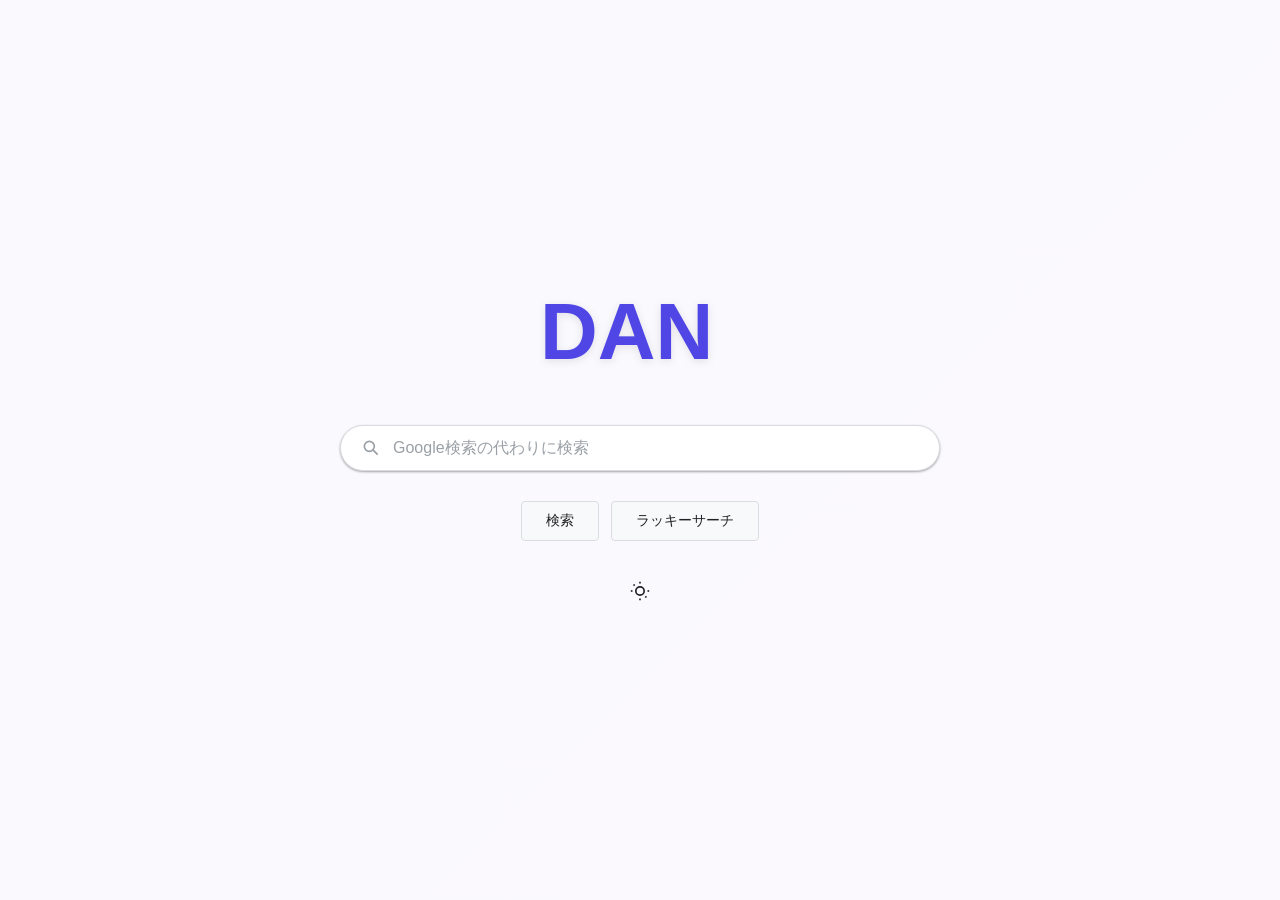
<file: index.html>
<!DOCTYPE html>
<html lang="ja">
<head>
    <meta charset="UTF-8">
    <meta name="viewport" content="width=device-width, initial-scale=1.0">
    <title>DAN Search</title>
    <link rel="stylesheet" href="style.css">
</head>
<body>
    <!-- ホームページ -->
    <div class="home-page" id="homePage">
        <div class="home-wrapper">
            <!-- ロゴ -->
            <div class="logo-section">
                <svg class="logo" viewBox="0 0 120 50" xmlns="http://www.w3.org/2000/svg">
                    <text x="0" y="40" font-size="48" font-weight="700" fill="#4F46E5" font-family="Arial, sans-serif">DAN</text>
                </svg>
            </div>

            <!-- 検索ボックス -->
            <div class="search-section">
                <div class="search-box-home">
                    <svg class="search-icon" viewBox="0 0 24 24" xmlns="http://www.w3.org/2000/svg">
                        <circle cx="10" cy="10" r="6" fill="none" stroke="currentColor" stroke-width="2"/>
                        <line x1="14" y1="14" x2="20" y2="20" stroke="currentColor" stroke-width="2"/>
                    </svg>
                    <input 
                        type="text" 
                        id="homeSearchInput" 
                        class="search-input-home" 
                        placeholder="Google検索の代わりに検索"
                        spellcheck="false"
                    >
                    <svg class="clear-icon" id="clearIconHome" viewBox="0 0 24 24" xmlns="http://www.w3.org/2000/svg" style="display: none;">
                        <circle cx="12" cy="12" r="10" fill="none" stroke="currentColor" stroke-width="2"/>
                        <line x1="8" y1="12" x2="16" y2="12" stroke="currentColor" stroke-width="2"/>
                        <line x1="12" y1="8" x2="12" y2="16" stroke="currentColor" stroke-width="2"/>
                    </svg>
                </div>
            </div>

            <!-- ボタン -->
            <div class="button-section">
                <button class="btn-search" id="homeSearchBtn">検索</button>
                <button class="btn-lucky" id="homeLuckyBtn">ラッキーサーチ</button>
            </div>

            <!-- 言語切り替え -->
            <div class="footer-home">
                <a href="#" onclick="toggleTheme(); return false;">
                    <svg class="theme-icon" viewBox="0 0 24 24" xmlns="http://www.w3.org/2000/svg">
                        <circle cx="12" cy="12" r="5" fill="none" stroke="currentColor" stroke-width="2"/>
                        <line x1="12" y1="1" x2="12" y2="3" stroke="currentColor" stroke-width="2"/>
                        <line x1="12" y1="21" x2="12" y2="23" stroke="currentColor" stroke-width="2"/>
                        <line x1="4.22" y1="4.22" x2="5.64" y2="5.64" stroke="currentColor" stroke-width="2"/>
                        <line x1="18.36" y1="18.36" x2="19.78" y2="19.78" stroke="currentColor" stroke-width="2"/>
                        <line x1="1" y1="12" x2="3" y2="12" stroke="currentColor" stroke-width="2"/>
                        <line x1="21" y1="12" x2="23" y2="12" stroke="currentColor" stroke-width="2"/>
                    </svg>
                </a>
            </div>
        </div>
    </div>

    <!-- 結果ページ -->
    <div class="results-page" id="resultsPage" style="display: none;">
        <!-- ヘッダー -->
        <header class="header">
            <div class="header-left">
                <svg class="logo-mini" viewBox="0 0 80 35" xmlns="http://www.w3.org/2000/svg">
                    <text x="0" y="28" font-size="32" font-weight="700" fill="#4F46E5" font-family="Arial, sans-serif">DAN</text>
                </svg>
            </div>
            
            <div class="header-center">
                <div class="search-box-header">
                    <svg class="search-icon" viewBox="0 0 24 24" xmlns="http://www.w3.org/2000/svg">
                        <circle cx="10" cy="10" r="6" fill="none" stroke="currentColor" stroke-width="2"/>
                        <line x1="14" y1="14" x2="20" y2="20" stroke="currentColor" stroke-width="2"/>
                    </svg>
                    <input 
                        type="text" 
                        id="headerSearchInput" 
                        class="search-input-header" 
                        placeholder="検索"
                        spellcheck="false"
                    >
                </div>
            </div>

            <div class="header-right">
                <button class="btn-search-header" id="headerSearchBtn">
                    <svg viewBox="0 0 24 24" xmlns="http://www.w3.org/2000/svg">
                        <circle cx="10" cy="10" r="6" fill="none" stroke="currentColor" stroke-width="2"/>
                        <line x1="14" y1="14" x2="20" y2="20" stroke="currentColor" stroke-width="2"/>
                    </svg>
                </button>
                <button class="btn-back" id="backBtn" title="戻る">
                    <svg viewBox="0 0 24 24" xmlns="http://www.w3.org/2000/svg">
                        <polyline points="15 18 9 12 15 6" fill="none" stroke="currentColor" stroke-width="2"/>
                    </svg>
                </button>
                <a href="#" class="theme-toggle" onclick="toggleTheme(); return false;">
                    <svg class="theme-icon" viewBox="0 0 24 24" xmlns="http://www.w3.org/2000/svg">
                        <circle cx="12" cy="12" r="5" fill="none" stroke="currentColor" stroke-width="2"/>
                        <line x1="12" y1="1" x2="12" y2="3" stroke="currentColor" stroke-width="2"/>
                        <line x1="12" y1="21" x2="12" y2="23" stroke="currentColor" stroke-width="2"/>
                        <line x1="4.22" y1="4.22" x2="5.64" y2="5.64" stroke="currentColor" stroke-width="2"/>
                        <line x1="18.36" y1="18.36" x2="19.78" y2="19.78" stroke="currentColor" stroke-width="2"/>
                        <line x1="1" y1="12" x2="3" y2="12" stroke="currentColor" stroke-width="2"/>
                        <line x1="21" y1="12" x2="23" y2="12" stroke="currentColor" stroke-width="2"/>
                    </svg>
                </a>
            </div>
        </header>

        <!-- フィルタータブ -->
        <div class="filter-section">
            <button class="filter-tab active" data-filter="web">
                <svg viewBox="0 0 24 24" xmlns="http://www.w3.org/2000/svg">
                    <circle cx="10" cy="10" r="6" fill="none" stroke="currentColor" stroke-width="2"/>
                    <line x1="14" y1="14" x2="20" y2="20" stroke="currentColor" stroke-width="2"/>
                </svg>
                全て
            </button>
            <button class="filter-tab" data-filter="image">
                <svg viewBox="0 0 24 24" xmlns="http://www.w3.org/2000/svg">
                    <rect x="2" y="2" width="20" height="20" rx="2" fill="none" stroke="currentColor" stroke-width="2"/>
                    <circle cx="8" cy="8" r="1.5" fill="currentColor"/>
                    <polyline points="21 15 16 10 5 21" fill="none" stroke="currentColor" stroke-width="2"/>
                </svg>
                画像
            </button>
            <button class="filter-tab" data-filter="video">
                <svg viewBox="0 0 24 24" xmlns="http://www.w3.org/2000/svg">
                    <rect x="2" y="2" width="20" height="20" rx="2" fill="none" stroke="currentColor" stroke-width="2"/>
                    <polygon points="18 12 10 16 10 8" fill="currentColor"/>
                </svg>
                動画
            </button>
        </div>

        <!-- 検索情報 -->
        <div class="result-info">
            <span id="resultCount"></span>
        </div>

        <!-- メインコンテンツ -->
        <main class="results-main">
            <!-- ローディング -->
            <div class="loading" id="loading" style="display: none;">
                <svg class="spinner" viewBox="0 0 50 50" xmlns="http://www.w3.org/2000/svg">
                    <circle cx="25" cy="25" r="20" fill="none" stroke="currentColor" stroke-width="3" opacity="0.2"/>
                    <circle cx="25" cy="25" r="20" fill="none" stroke="#4F46E5" stroke-width="3" stroke-dasharray="50 190" class="spinner-circle"/>
                </svg>
            </div>

            <!-- 結果リスト -->
            <div id="resultsList"></div>

            <!-- エラー -->
            <div class="error-message" id="errorMessage" style="display: none;"></div>

            <!-- ページネーション -->
            <div class="pagination-section" id="paginationSection" style="display: none;">
                <div class="pagination">
                    <button class="pagination-btn" id="prevBtn" style="display: none;">
                        <svg viewBox="0 0 24 24" xmlns="http://www.w3.org/2000/svg">
                            <polyline points="15 18 9 12 15 6" fill="none" stroke="currentColor" stroke-width="2"/>
                        </svg>
                        前のページ
                    </button>
                    <button class="pagination-btn" id="nextBtn">
                        次のページ
                        <svg viewBox="0 0 24 24" xmlns="http://www.w3.org/2000/svg">
                            <polyline points="9 18 15 12 9 6" fill="none" stroke="currentColor" stroke-width="2"/>
                        </svg>
                    </button>
                </div>
            </div>
        </main>
    </div>

    <script src="script.js"></script>
</body>
</html>
</file>
<file: style.css>
/* ===== CSS Variables ===== */
:root {
    --primary: #4F46E5;
    --text-primary: #202124;
    --text-secondary: #5F6368;
    --text-tertiary: #9AA0A6;
    --bg-primary: #FFFFFF;
    --bg-secondary: #F8F9FA;
    --border: #DADCE0;
    --shadow: 0 1px 3px rgba(0, 0, 0, 0.12), 0 1px 2px rgba(0, 0, 0, 0.24);
}

[data-theme="dark"] {
    --text-primary: #E8EAED;
    --text-secondary: #BDC1C6;
    --text-tertiary: #9AA0A6;
    --bg-primary: #121212;
    --bg-secondary: #1F1F1F;
    --border: #3C4043;
}

* {
    margin: 0;
    padding: 0;
    box-sizing: border-box;
}

html {
    scroll-behavior: smooth;
}

body {
    font-family: -apple-system, BlinkMacSystemFont, Segoe UI, Roboto, Oxygen, Ubuntu, Cantarell, sans-serif;
    background-color: var(--bg-primary);
    color: var(--text-primary);
    line-height: 1.6;
    transition: background-color 0.2s, color 0.2s;
}

/* ===== ホームページ ===== */
.home-page {
    display: flex;
    align-items: center;
    justify-content: center;
    min-height: 100vh;
    padding: 20px;
    background: linear-gradient(135deg, rgba(79, 70, 229, 0.03) 0%, rgba(124, 58, 237, 0.03) 100%);
}

.home-wrapper {
    text-align: center;
    max-width: 600px;
    width: 100%;
}

.logo-section {
    margin-bottom: 50px;
}

.logo {
    width: 200px;
    height: auto;
    display: block;
    margin: 0 auto;
    filter: drop-shadow(0 2px 4px rgba(0, 0, 0, 0.1));
}

.search-section {
    margin-bottom: 30px;
}

.search-box-home {
    display: flex;
    align-items: center;
    gap: 12px;
    padding: 12px 20px;
    border: 1px solid var(--border);
    border-radius: 24px;
    background-color: var(--bg-primary);
    box-shadow: var(--shadow);
    transition: all 0.3s ease;
}

.search-box-home:hover {
    box-shadow: 0 1px 6px rgba(0, 0, 0, 0.2);
}

.search-box-home:focus-within {
    border-color: var(--primary);
    box-shadow: 0 1px 6px rgba(0, 0, 0, 0.2);
}

.search-icon {
    width: 20px;
    height: 20px;
    color: var(--text-tertiary);
    flex-shrink: 0;
    transition: color 0.2s;
}

.search-box-home:focus-within .search-icon {
    color: var(--primary);
}

.search-input-home {
    flex: 1;
    border: none;
    background: none;
    font-size: 16px;
    color: var(--text-primary);
    outline: none;
    font-family: inherit;
}

.search-input-home::placeholder {
    color: var(--text-tertiary);
}

.clear-icon {
    width: 20px;
    height: 20px;
    color: var(--text-tertiary);
    cursor: pointer;
    transition: color 0.2s;
    flex-shrink: 0;
}

.clear-icon:hover {
    color: var(--text-secondary);
}

.button-section {
    display: flex;
    gap: 12px;
    justify-content: center;
    flex-wrap: wrap;
    margin-bottom: 40px;
}

.btn-search,
.btn-lucky {
    padding: 10px 24px;
    background-color: #F8F9FA;
    border: 1px solid var(--border);
    border-radius: 4px;
    color: var(--text-primary);
    font-size: 14px;
    font-weight: 500;
    cursor: pointer;
    transition: all 0.2s;
}

.btn-search:hover,
.btn-lucky:hover {
    box-shadow: 0 1px 1px rgba(0, 0, 0, 0.1);
    border-color: #BFBFBF;
}

.btn-search:active,
.btn-lucky:active {
    border-color: var(--primary);
}

.footer-home {
    display: flex;
    justify-content: center;
    gap: 20px;
}

.footer-home a {
    text-decoration: none;
    color: var(--text-primary);
    font-size: 14px;
    transition: color 0.2s;
}

.footer-home a:hover {
    color: var(--primary);
}

.theme-icon {
    width: 20px;
    height: 20px;
    transition: transform 0.3s;
}

.footer-home a:hover .theme-icon {
    transform: rotate(180deg);
}

/* ===== 結果ページ ===== */
.results-page {
    display: flex;
    flex-direction: column;
    min-height: 100vh;
    background-color: var(--bg-primary);
}

.header {
    display: flex;
    align-items: center;
    gap: 20px;
    padding: 16px 20px;
    border-bottom: 1px solid var(--border);
    background-color: var(--bg-primary);
    position: sticky;
    top: 0;
    z-index: 100;
    flex-wrap: wrap;
}

.header-left {
    flex-shrink: 0;
}

.logo-mini {
    width: 70px;
    height: auto;
}

.header-center {
    flex: 1;
    min-width: 250px;
    max-width: 500px;
}

.search-box-header {
    display: flex;
    align-items: center;
    gap: 10px;
    padding: 10px 16px;
    border: 1px solid var(--border);
    border-radius: 24px;
    background-color: var(--bg-secondary);
    transition: all 0.2s;
}

.search-box-header:hover {
    background-color: var(--bg-primary);
}

.search-box-header:focus-within {
    background-color: var(--bg-primary);
    border-color: var(--primary);
    box-shadow: var(--shadow);
}

.search-input-header {
    flex: 1;
    border: none;
    background: none;
    font-size: 16px;
    color: var(--text-primary);
    outline: none;
    font-family: inherit;
}

.search-input-header::placeholder {
    color: var(--text-tertiary);
}

.header-right {
    display: flex;
    gap: 12px;
    align-items: center;
}

.btn-search-header {
    display: flex;
    align-items: center;
    justify-content: center;
    width: 40px;
    height: 40px;
    background-color: var(--bg-secondary);
    border: 1px solid var(--border);
    border-radius: 50%;
    cursor: pointer;
    color: var(--primary);
    transition: all 0.2s;
}

.btn-search-header:hover {
    background-color: var(--bg-primary);
    border-color: var(--primary);
    box-shadow: var(--shadow);
}

.btn-search-header svg {
    width: 20px;
    height: 20px;
}

.btn-back {
    display: flex;
    align-items: center;
    justify-content: center;
    width: 40px;
    height: 40px;
    background: none;
    border: 1px solid var(--border);
    border-radius: 50%;
    cursor: pointer;
    color: var(--text-primary);
    transition: all 0.2s;
}

.btn-back:hover {
    background-color: var(--bg-secondary);
    border-color: var(--primary);
}

.btn-back svg {
    width: 20px;
    height: 20px;
}

.theme-toggle {
    display: flex;
    align-items: center;
    justify-content: center;
    width: 40px;
    height: 40px;
    background: none;
    border: 1px solid var(--border);
    border-radius: 50%;
    cursor: pointer;
    color: var(--text-primary);
    text-decoration: none;
    transition: all 0.2s;
}

.theme-toggle:hover {
    background-color: var(--bg-secondary);
    border-color: var(--primary);
}

.theme-toggle .theme-icon {
    width: 20px;
    height: 20px;
}

/* ===== フィルター ===== */
.filter-section {
    max-width: 900px;
    margin: 0 auto;
    width: 100%;
    padding: 16px 20px;
    display: flex;
    gap: 16px;
    border-bottom: 1px solid var(--border);
    background-color: var(--bg-primary);
}

.filter-tab {
    display: flex;
    align-items: center;
    gap: 8px;
    background: none;
    border: none;
    color: var(--text-secondary);
    font-size: 14px;
    font-weight: 500;
    cursor: pointer;
    padding: 8px 0;
    position: relative;
    transition: color 0.2s;
}

.filter-tab svg {
    width: 18px;
    height: 18px;
    transition: color 0.2s;
}

.filter-tab:hover {
    color: var(--text-primary);
}

.filter-tab:hover svg {
    color: var(--text-primary);
}

.filter-tab.active {
    color: var(--primary);
}

.filter-tab.active svg {
    color: var(--primary);
}

.filter-tab.active::after {
    content: '';
    position: absolute;
    bottom: -16px;
    left: 0;
    right: 0;
    height: 3px;
    background-color: var(--primary);
}

/* ===== 結果情報 ===== */
.result-info {
    max-width: 900px;
    margin: 0 auto;
    width: 100%;
    padding: 12px 20px;
    color: var(--text-secondary);
    font-size: 14px;
    background-color: var(--bg-primary);
}

/* ===== メインコンテンツ ===== */
.results-main {
    flex: 1;
    max-width: 900px;
    margin: 0 auto;
    width: 100%;
    padding: 20px;
}

.loading {
    display: flex;
    justify-content: center;
    align-items: center;
    padding: 60px 20px;
}

.spinner {
    width: 50px;
    height: 50px;
    animation: spin 1s linear infinite;
}

.spinner-circle {
    animation: spin 1.5s linear infinite;
}

@keyframes spin {
    from { transform: rotate(0deg); }
    to { transform: rotate(360deg); }
}

#resultsList {
    display: flex;
    flex-direction: column;
    gap: 24px;
}

/* ===== 결과 아이템 ===== */
.result-item {
    padding: 12px 0;
    border-radius: 8px;
    transition: background-color 0.2s;
}

.result-item:hover {
    background-color: var(--bg-secondary);
    padding: 12px 8px;
}

.result-url {
    font-size: 13px;
    color: var(--text-secondary);
    margin-bottom: 4px;
}

.result-title {
    font-size: 20px;
    color: var(--primary);
    text-decoration: none;
    cursor: pointer;
    line-height: 1.3;
    margin-bottom: 6px;
    display: block;
    transition: color 0.2s;
}

.result-title:hover {
    color: #3730A3;
    text-decoration: underline;
}

.result-description {
    font-size: 14px;
    color: var(--text-primary);
    line-height: 1.6;
}

/* ===== 画像結果 ===== */
.image-results {
    display: grid;
    grid-template-columns: repeat(auto-fill, minmax(150px, 1fr));
    gap: 16px;
    margin-bottom: 24px;
}

.image-item {
    cursor: pointer;
    border-radius: 8px;
    overflow: hidden;
    transition: transform 0.2s;
}

.image-item:hover {
    transform: scale(1.05);
}

.image-item img {
    width: 100%;
    height: 150px;
    object-fit: cover;
    display: block;
}

/* ===== エラー ===== */
.error-message {
    padding: 16px 20px;
    background-color: #FEE2E2;
    border-left: 4px solid #DC2626;
    border-radius: 4px;
    color: #991B1B;
    font-size: 14px;
    margin-bottom: 20px;
}

[data-theme="dark"] .error-message {
    background-color: rgba(220, 38, 38, 0.15);
    color: #FECACA;
}

.no-results {
    text-align: center;
    padding: 60px 20px;
    color: var(--text-secondary);
}

/* ===== ページネーション ===== */
.pagination-section {
    margin-top: 40px;
    padding: 20px 0;
    text-align: center;
}

.pagination {
    display: flex;
    gap: 12px;
    justify-content: center;
    flex-wrap: wrap;
}

.pagination-btn {
    display: flex;
    align-items: center;
    gap: 8px;
    padding: 12px 20px;
    background-color: #F8F9FA;
    border: 1px solid var(--border);
    border-radius: 4px;
    color: var(--primary);
    font-size: 14px;
    font-weight: 500;
    cursor: pointer;
    transition: all 0.2s;
}

.pagination-btn:hover {
    box-shadow: var(--shadow);
    border-color: #BFBFBF;
}

.pagination-btn svg {
    width: 18px;
    height: 18px;
}

.pagination-btn:disabled {
    opacity: 0.5;
    cursor: not-allowed;
}

/* ===== モバイル対応 ===== */
@media (max-width: 768px) {
    .logo {
        width: 150px;
    }

    .logo-mini {
        width: 50px;
    }

    .header {
        flex-direction: column;
        align-items: stretch;
        gap: 12px;
    }

    .header-center {
        order: 3;
        flex-basis: 100%;
        max-width: unset;
        min-width: unset;
    }

    .header-left,
    .header-right {
        order: 1;
    }

    .header-right {
        justify-content: flex-start;
    }

    .button-section {
        gap: 8px;
    }

    .btn-search,
    .btn-lucky {
        flex: 1;
        min-width: 120px;
    }

    .result-title {
        font-size: 18px;
    }

    .result-description {
        font-size: 13px;
    }

    .filter-section {
        gap: 12px;
        padding: 12px 16px;
    }

    .filter-tab {
        font-size: 12px;
    }

    .filter-tab svg {
        width: 16px;
        height: 16px;
    }

    .image-results {
        grid-template-columns: repeat(auto-fill, minmax(120px, 1fr));
    }

    .image-item img {
        height: 120px;
    }
}

@media (max-width: 480px) {
    .logo {
        width: 120px;
    }

    .logo-mini {
        width: 40px;
    }

    .search-box-home {
        padding: 10px 16px;
    }

    .search-input-home {
        font-size: 14px;
    }

    .btn-search,
    .btn-lucky {
        padding: 8px 16px;
        font-size: 13px;
    }

    .header {
        padding: 12px 12px;
    }

    .search-box-header {
        padding: 8px 12px;
    }

    .filter-section {
        padding: 12px 12px;
        gap: 8px;
    }

    .filter-tab {
        font-size: 12px;
        gap: 4px;
    }

    .filter-tab svg {
        width: 14px;
        height: 14px;
    }

    .result-title {
        font-size: 16px;
    }

    .result-description {
        font-size: 12px;
    }

    .results-main {
        padding: 12px;
    }

    .image-results {
        grid-template-columns: repeat(auto-fill, minmax(100px, 1fr));
        gap: 8px;
    }

    .image-item img {
        height: 100px;
    }

    .pagination-btn {
        padding: 10px 16px;
        font-size: 12px;
        gap: 4px;
    }

    .pagination-btn svg {
        width: 14px;
        height: 14px;
    }
}

/* ===== アクセシビリティ ===== */
@media (prefers-reduced-motion: reduce) {
    * {
        animation-duration: 0.01ms !important;
        animation-iteration-count: 1 !important;
        transition-duration: 0.01ms !important;
    }
}

/* ===== フォーカス ===== */
button:focus-visible,
a:focus-visible,
input:focus-visible {
    outline: 2px solid var(--primary);
    outline-offset: 2px;
}
</file>
